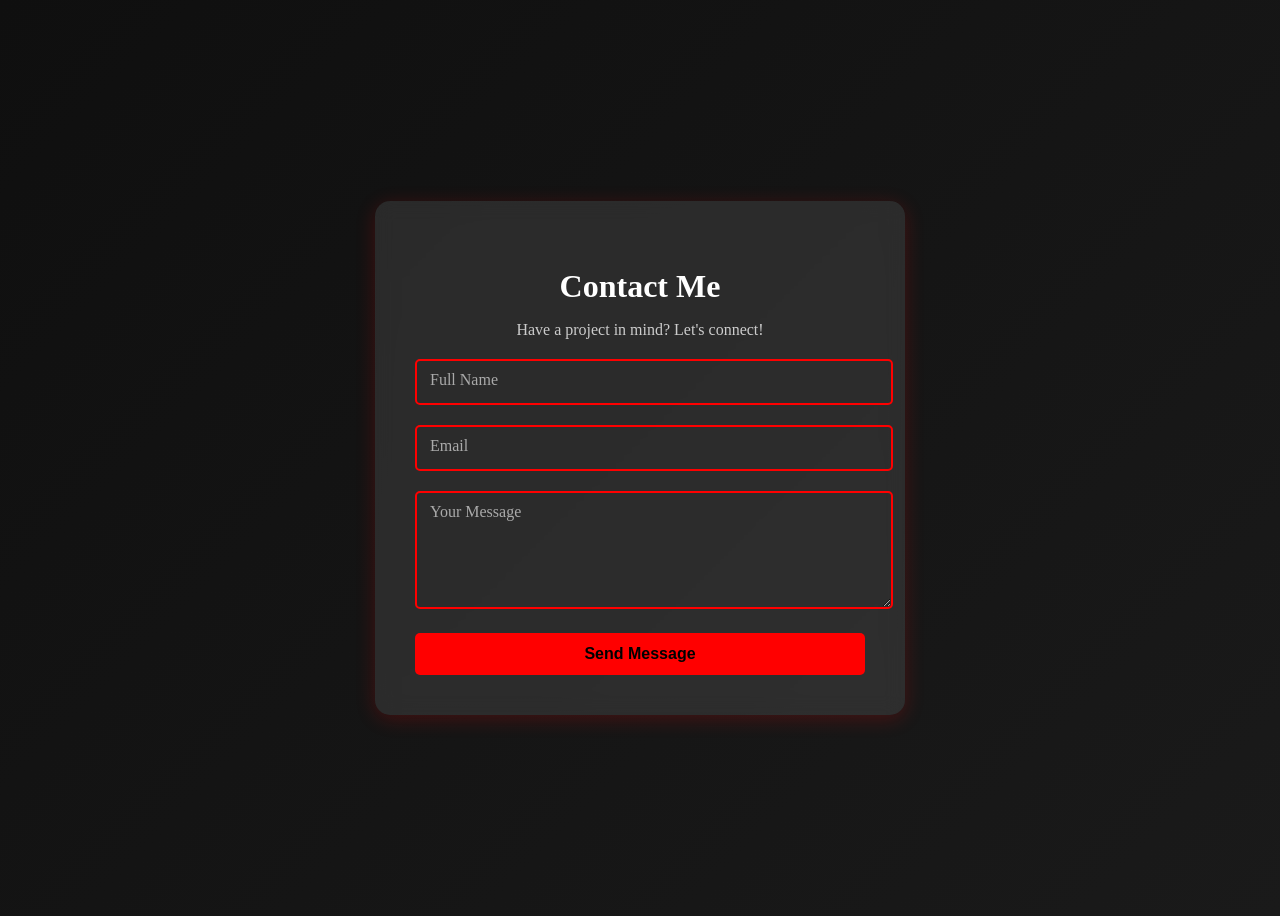
<file: personal website/contact.html>
<!DOCTYPE html>
<html lang="en">
<head>
  <meta charset="UTF-8">
  <meta name="viewport" content="width=device-width, initial-scale=1.0">
  <title>Contact Me</title>
  <link rel="stylesheet" href="./css/style2.css">
</head>
<body>

  <section class="contact-section">
    <div class="contact-container">
      <h2>Contact Me</h2>
      <p>Have a project in mind? Let's connect!</p>
      
      <form action="#" method="post" class="contact-form">
        <div class="input-group">
          <input type="text" id="name" name="name" required>
          <label for="name">Full Name</label>
        </div>

        <div class="input-group">
          <input type="email" id="email" name="email" required>
          <label for="email">Email</label>
        </div>

        <div class="input-group">
          <textarea id="message" name="message" rows="5" required></textarea>
          <label for="message">Your Message</label>
        </div>

        <button type="submit" class="btn">Send Message</button>
      </form>
    </div>
  </section>

</body>
</html>
</file>
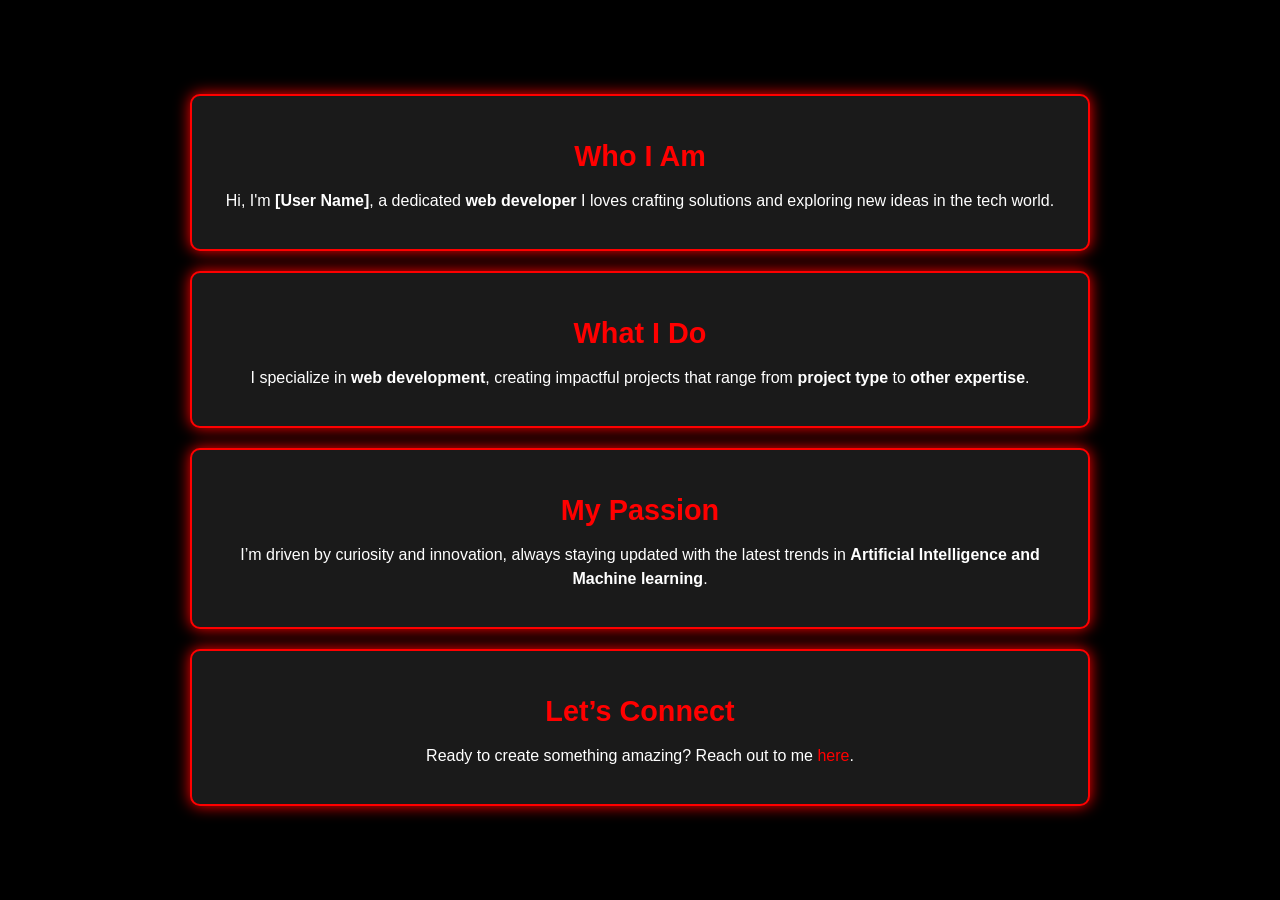
<file: personal website/main.html>
<!DOCTYPE html>
<html lang="en">
<head>
  <meta charset="UTF-8">
  <meta name="viewport" content="width=device-width, initial-scale=1.0">
  <title>About Me</title>
  <style>
    body {
      font-family: Arial, sans-serif;
      margin: 0;
      padding: 0;
      background-color: black; 
      color: #fff; 
      display: flex;
      justify-content: center;
      align-items: center;
      min-height: 100vh;
    }

    .container {
      display: flex;
      flex-wrap: wrap;
      gap: 20px; 
      max-width: 900px;
      padding: 20px;
    }

    .box {
      flex: 1 1 calc(50% - 20px); 
      padding: 20px;
      background-color: #1a1a1a;
      border: 2px solid #ff0000; 
      border-radius: 10px;
      box-shadow: 0 0 15px #ff0000; 
      text-align: center;
    }

    .box h2 {
      color: #ff0000; 
      font-size: 1.8rem;
      margin-bottom: 10px;
    }

    .box p {
      font-size: 1rem;
      line-height: 1.5;
    }

    @media (max-width: 600px) {
      .box {
        flex: 1 1 100%; 
    }
  }
  </style>
</head>
<body>
  <div class="container">
    <div class="box">
      <h2>Who I Am</h2>
      <p>
        Hi, I'm <strong>[User Name]</strong>, a dedicated <strong>web developer</strong> I loves crafting solutions 
        and exploring new ideas in the tech world.
      </p>
    </div>
    <div class="box">
      <h2>What I Do</h2>
      <p>
        I specialize in <strong>web development</strong>, creating impactful projects that range from 
        <strong>project type</strong> to <strong>other expertise</strong>.
      </p>
    </div>
    <div class="box">
      <h2>My Passion</h2>
      <p>
        I’m driven by curiosity and innovation, always staying updated with the latest trends in <strong>Artificial Intelligence and Machine learning</strong>. 
      </p>
    </div>
    <div class="box">
      <h2>Let’s Connect</h2>
      <p>
        Ready to create something amazing? Reach out to me <a href="mailto:example.01@gmail.com" style="color: #ff0000; text-decoration: none;">here</a>.
      </p>
    </div>
  </div>
</body>
</html>
</file>
<file: personal website/css/style2.css>
* Google Font *
@import url('https://fonts.googleapis.com/css2?family=Poppins:wght@300;400;600&display=swap');

* {
  margin: 0;
  padding: 0;
  box-sizing: border-box;
  font-family: 'Poppins', sans-serif;
}

body {
  background: linear-gradient(135deg, #0f0f0f, #1a1a1a);
  color: white;
  display: flex;
  justify-content: center;
  align-items: center;
  min-height: 100vh;
}

.contact-section {
  width: 100%;
  display: flex;
  justify-content: center;
  align-items: center;
}

.contact-container {
  background: rgba(255, 255, 255, 0.1);
  padding: 40px;
  border-radius: 15px;
  backdrop-filter: blur(10px);
  box-shadow: 0 4px 20px rgba(255, 0, 0, 0.2);
  text-align: center;
  max-width: 450px;
  width: 90%;
}

.contact-container h2 {
  font-size: 2rem;
  margin-bottom: 10px;
}

.contact-container p {
  font-size: 1rem;
  margin-bottom: 20px;
  color: #ccc;
}


.contact-form {
  display: flex;
  flex-direction: column;
}

.input-group {
  position: relative;
  margin-bottom: 20px;
}

.input-group input,
.input-group textarea {
  width: 100%;
  padding: 12px;
  background: transparent;
  border: 2px solid #ff0000;
  border-radius: 5px;
  outline: none;
  color: white;
  font-size: 1rem;
  transition: 0.3s;
}

.input-group label {
  position: absolute;
  top: 12px;
  left: 15px;
  color: #aaa;
  transition: 0.3s;
  pointer-events: none;
}

.input-group input:focus ~ label,
.input-group textarea:focus ~ label,
.input-group input:valid ~ label,
.input-group textarea:valid ~ label {
  top: -10px;
  left: 10px;
  font-size: 0.8rem;
  color: #ff0000;
}


.btn {
  background-color: #ff0000;
  color: black;
  border: none;
  padding: 12px 20px;
  font-size: 1rem;
  font-weight: bold;
  cursor: pointer;
  border-radius: 5px;
  transition: 0.3s;
}

.btn:hover {
  background-color: black;
  color: red;
  box-shadow: 0 4px 10px rgba(255, 0, 0, 0.5);
}
</file>
